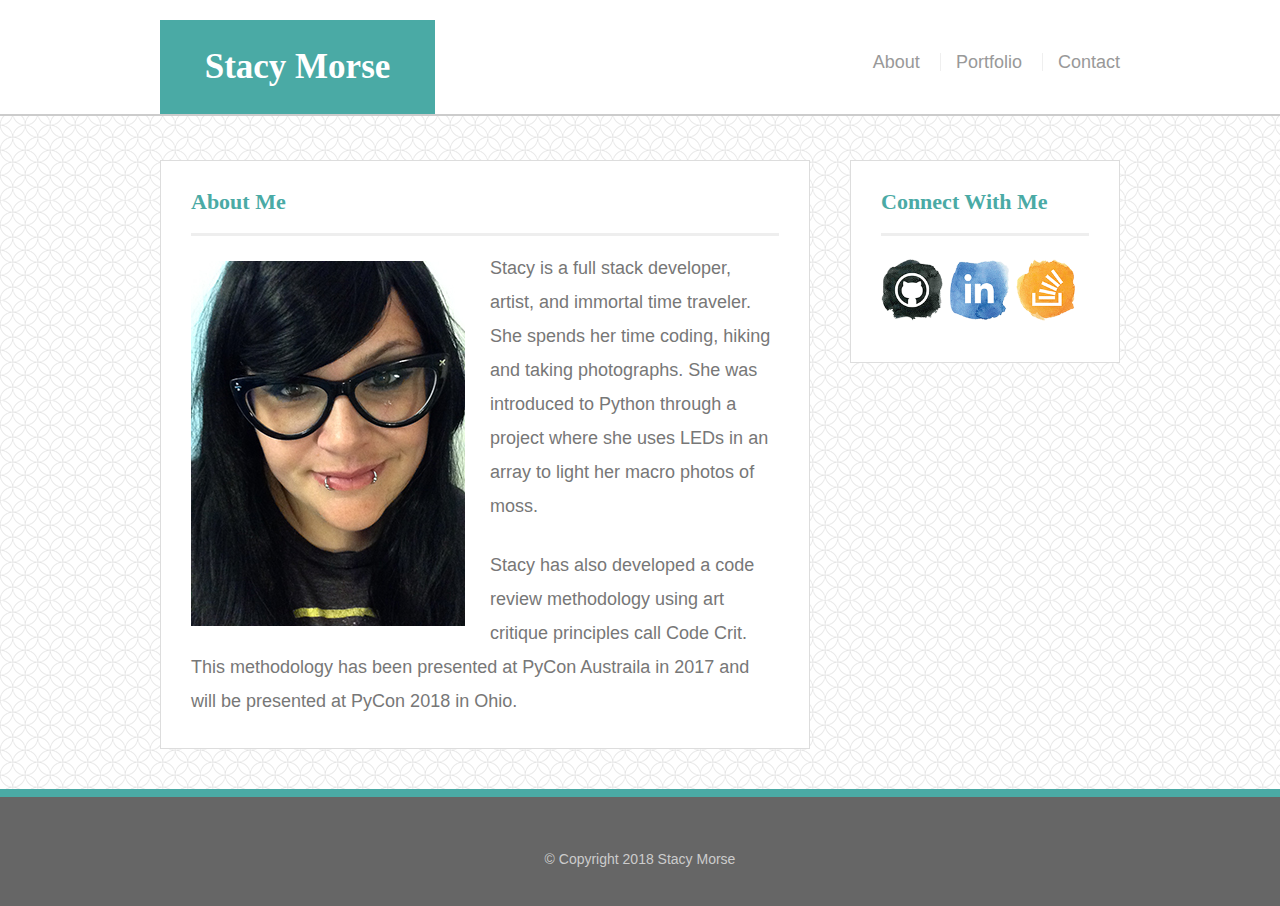
<file: index.html>
<!DOCTYPE html>
<html lang="en-us">
    <head>
        <meta charset="UTF-8">
        <title>Stacy Morse</title>
        <link rel="stylesheet" type="text/css" href="assets/css/reset.css">
        <link rel="stylesheet" type="text/css" href="assets/css/style.css">
    </head>
    <body>

        <header id="top-head">
            <div class="container">
                <h1 class="name-class" id="name">Stacy Morse</h1>
            <nav>
                <a href="index.html">About</a>
                <a href="portfolio.html">Portfolio</a>
                <a href="contact.html">Contact</a>
            </nav>
            </div>
        </header>

        <div id="main-container" class="container">
            <section class="main-section">
                <h2>
                    About Me
                </h2>

                <img class="image" id="my-image" src="assets/images/me.jpg" alt="Stacy Morse">

                <p>
                    Stacy is a full stack developer, artist, and immortal time traveler.
                    She spends her time coding, hiking and taking photographs. She was introduced
                    to Python through a project where she uses LEDs in an array to light her
                    macro photos of moss.
                </p>
                <p>
                    Stacy has also developed a code review methodology using art critique principles
                    call Code Crit. This methodology has been presented at PyCon Austraila in 2017 and will be
                    presented at PyCon 2018 in Ohio.
                </p>
            </section>

            <section class="side-section">
                <div id="connect">
                    <h2>Connect With Me</h2>

                    <a href="https://github.com/geekgirlbeta" target="_blank"><img src="assets/images/githubicon.png" alt="GitHub Link" class="social-media"></a>
                    <a href="https://www.linkedin.com/in/stacy-morse-8aa86599/" target="_blank"><img src="assets/images/linkedinicon.png" alt="Stacy's Linkedin" class="social-media"></a>
                    <a href="https://stackoverflow.com/users/7307770/stacym" target="_blank"><img src="assets/images/stackoverflowicon.png" alt="Stack Overflow" class="social-media"></a>
                </div>
            </section>
        </div>

        <footer class="footer">
            <div class="footer-container">
                &copy; Copyright 2018 Stacy Morse 
            </div>
        </footer>

    </body>
</html>
</file>
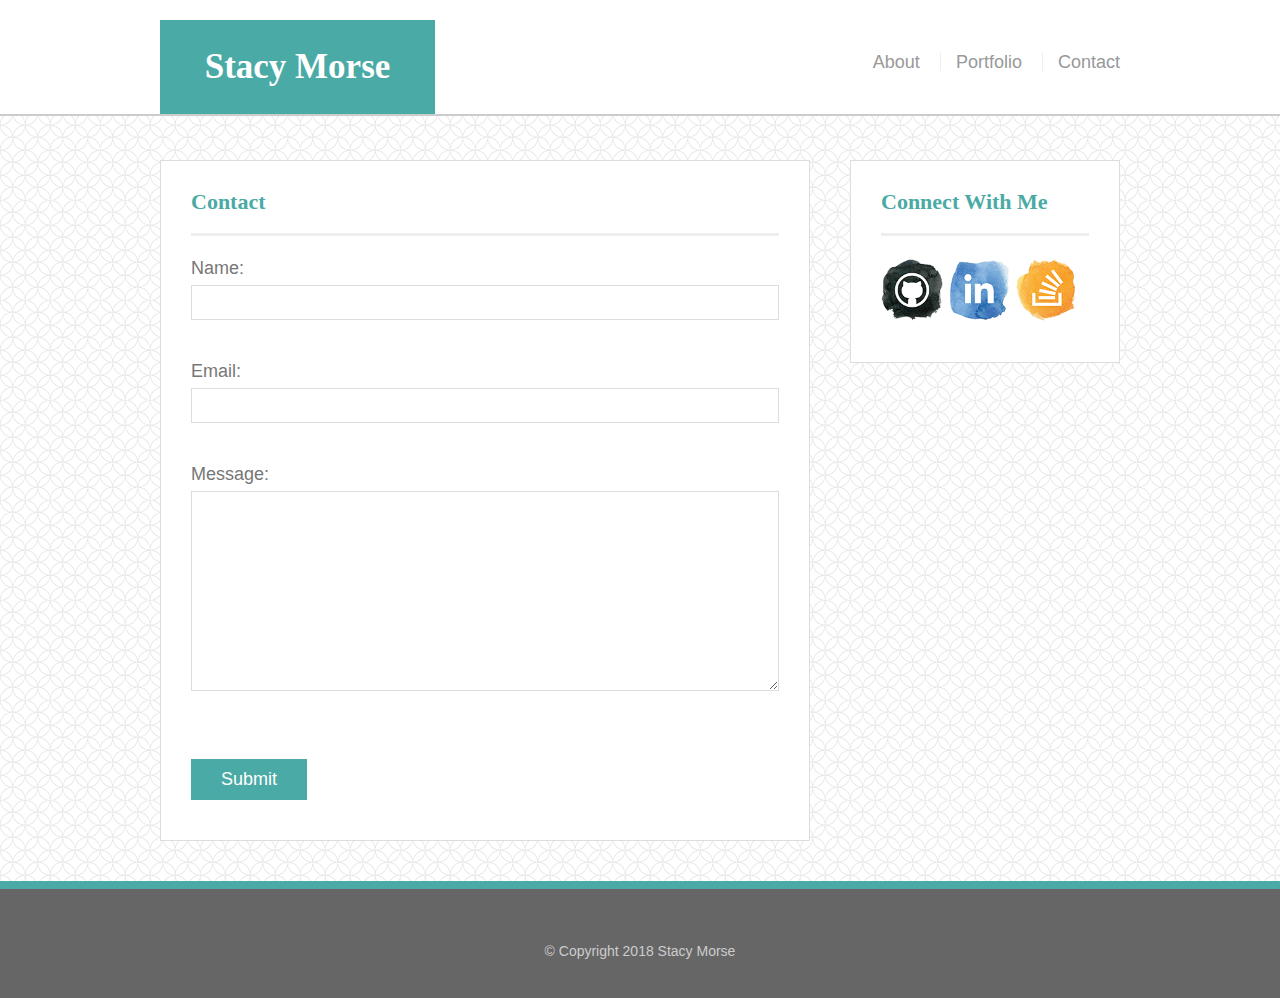
<file: contact.html>
<!DOCTYPE html>
<html lang="en-us">
    <head>
        <meta charset="UTF-8">
        <title>Stacy Morse</title>
        <link rel="stylesheet" type="text/css" href="assets/css/reset.css">
        <link rel="stylesheet" type="text/css" href="assets/css/style.css">
    </head>
    <body>

        <header id="top-head">
            <div class="container">
                <h1 class="name-class" id="name">Stacy Morse</h1>
            <nav>
                <a href="index.html">About</a>
                <a href="portfolio.html">Portfolio</a>
                <a href="contact.html">Contact</a>
            </nav>
            </div>
        </header>

        <div id="main-container" class="container">
            <section class="main-section">
                <h2>Contact</h2>
                <form id="contact-form">
                    Name:<br>
                    <input type="text" name="name"><br>
                    Email:<br>
                    <input type="email" name="email"><br>
                    Message:<br>
                    <textarea name="message" rows="10" cols="30"></textarea><br><br>
                    <input type="submit" value="Submit">
                </form>
            </section>

            <section class="side-section">
                <div id="connect">
                    <h2>Connect With Me</h2>

                    <a href="https://github.com/geekgirlbeta" target="_blank"><img src="assets/images/githubicon.png" alt="GitHub Link" class="social-media"></a>
                    <a href="https://www.linkedin.com/in/stacy-morse-8aa86599/" target="_blank"><img src="assets/images/linkedinicon.png" alt="Stacy's Linkedin" class="social-media"></a>
                    <a href="https://stackoverflow.com/users/7307770/stacym" target="_blank"><img src="assets/images/stackoverflowicon.png" alt="Stack Overflow" class="social-media"></a>
                </div>
            </section>
        </div>

        <footer>
                <div class="footer-container">
                    &copy; Copyright 2018 Stacy Morse 
                </div>
            </footer>
    </body>
</html>
</file>
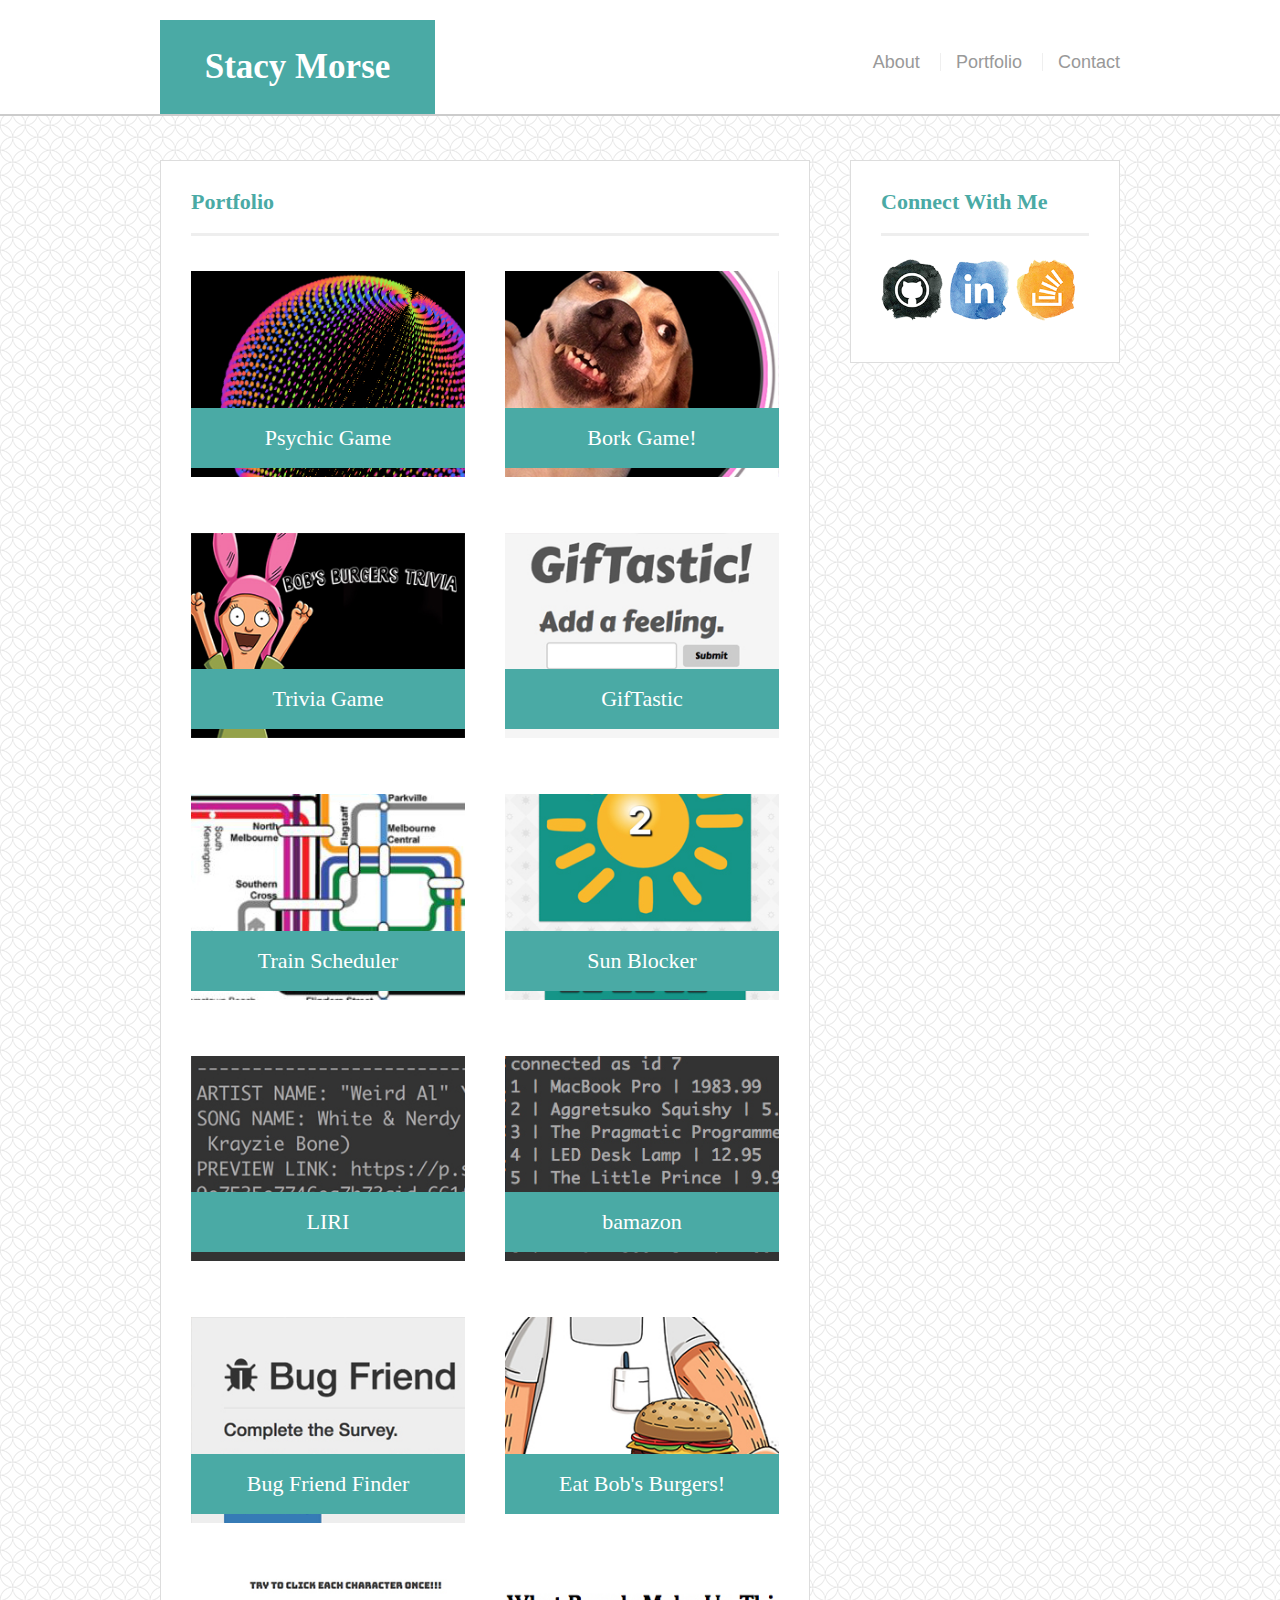
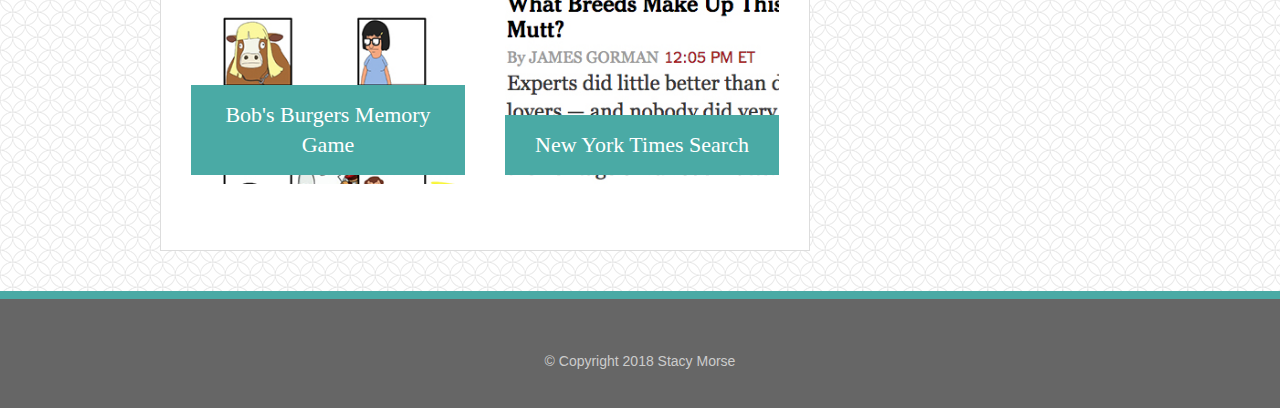
<file: portfolio.html>
<!DOCTYPE html>
<html lang="en-us">
    <head>
        <meta charset="UTF-8">
        <title>Stacy Morse</title>
        <link rel="stylesheet" type="text/css" href="assets/css/reset.css">
        <link rel="stylesheet" type="text/css" href="assets/css/style.css">
    </head>
    <body>

        <header id="top-head">
            <div class="container">
                <h1 class="name-class" id="name">Stacy Morse</h1>
            <nav>
                <a href="index.html">About</a>
                <a href="portfolio.html">Portfolio</a>
                <a href="contact.html">Contact</a>
            </nav>
            </div>
        </header>

        <div id="main-container" class="container">
            <section class="main-section">
                    <h2>
                        Portfolio
                    </h2>
		
                    <div class="project">
                        <a href="https://geekgirlbeta.github.io/Psychic-Game/" target="_blank">
                            <img src="assets/images/portfolio1.jpg" alt="python">
            
                        <h3 id="psygame">
                        Psychic Game</h3>
                        </a>
                        
                    </div>
            
                    <div class="project">
                        <a href="https://geekgirlbeta.github.io/week-4-game/" target="_blank">
                        <img src="assets/images/portfolio2.jpg" alt="led">
            
                        <h3>Bork Game!</h3>
                        </a>
                    </div>

                    <div class="project">
                        <a href="https://geekgirlbeta.github.io/TriviaGame/" target="_blank">
                        <img src="assets/images/portfolio3.jpg" alt="javascript">
            
                        <h3>Trivia Game</h3>
                        </a>
                    </div>

                    <div class="project">
                        <a href="https://geekgirlbeta.github.io/GifTastic/" target="_blank">
                        <img src="assets/images/portfolio4.jpg" alt="apps">
            
                        <h3>GifTastic</h3>
                        </a>
                    </div>

                    <div class="project">
                        <a href="https://geekgirlbeta.github.io/trainschedule/" target="_blank">
                        <img src="assets/images/portfolio5.jpg" alt="webdesign">
                        
                        <h3>Train Scheduler</h3>
                        </a>
                    </div>

                    <div class="project">
                        <a href="https://mister-pink.github.io/sunblocker/" target="_blank">
                        <img src="assets/images/portfolio6.jpg" alt="sunblocker">
                        
                        <h3>Sun Blocker</h3>
                        </a>
                    </div>

                    <div class="project">
                        <a href="https://github.com/geekgirlbeta/liri-node-app" target="_blank">
                        <img src="assets/images/portfolio7.jpg" alt="liri">
                        
                        <h3>LIRI</h3>
                        </a>
                    </div>
                    <div class="project">
                        <a href="https://github.com/geekgirlbeta/bamazon" target="_blank">
                        <img src="assets/images/portfolio8.jpg" alt="bamazon">
                        
                        <h3>bamazon</h3>
                        </a>
                    </div>
                    <div class="project">
                        <a href="https://intense-basin-61964.herokuapp.com/" target="_blank">
                        <img src="assets/images/portfolio9.jpg" alt="bugfriendfinder">
                        
                        <h3>Bug Friend Finder</h3>
                        </a>
                    </div>
                    <div class="project">
                        <a href="https://gentle-hollows-43917.herokuapp.com/burgers" target="_blank">
                        <img src="assets/images/portfolio10.jpg" alt="Burger Boss">
                        
                        <h3>Eat Bob's Burgers!</h3>
                        </a>
                    </div>
                    <div class="project">
                        <a href="https://rocky-wildwood-52006.herokuapp.com/" target="_blank">
                        <img src="assets/images/portfolio11.jpg" alt="Burger Boss">
                        
                        <h3>Bob's Burgers Memory Game</h3>
                        </a>
                    </div>
                    <div class="project">
                        <a href="https://mighty-stream-43812.herokuapp.com/" target="_blank">
                        <img src="assets/images/portfolio13.jpg" alt="NYT Search">
                        
                        <h3>New York Times Search</h3>
                        </a>
                    </div>


            </section>

            <section class="side-section">
                <div id="connect">
                    <h2>Connect With Me</h2>

                    <a href="https://github.com/geekgirlbeta" target="_blank"><img src="assets/images/githubicon.png" alt="GitHub Link" class="social-media"></a>
                    <a href="https://www.linkedin.com/in/stacy-morse-8aa86599/" target="_blank"><img src="assets/images/linkedinicon.png" alt="Stacy's Linkedin" class="social-media"></a>
                    <a href="https://stackoverflow.com/users/7307770/stacym" target="_blank"><img src="assets/images/stackoverflowicon.png" alt="Stack Overflow" class="social-media"></a>
                </div>
            </section>
        </div>

        <footer>
            <div class="footer-container">
                &copy; Copyright 2018 Stacy Morse 
            </div>
        </footer>

    </body>
</html>
</file>
<file: assets/css/style.css>
html, body {
    height: 100%;
}

body {
	color: #777777;
	display: flex;
	flex-direction: column;
	background-image: url("../images/spiration-light.png");
    border-color: #dddddd;
    background-color: #ffffff;
    font-size: 18px;
	line-height: 34px;
	font-family: 'Arial', 'Helvetica Neue', Helvetica, sans-serif;
}

* {
	box-sizing: border-box;
}

.container {
	width: 100%;
	max-width: 960px;
	margin: 0 auto;
	clear: both;
	flex: 1 0 auto;	
}

h2, h3, p {
	margin-bottom: 25px;
}

p:last-child {
	margin-bottom: 0;
}

h1, h2, h3 {
	font-family: 'Georgia', Times, Times New Roman, serif;
	font-weight: 700;
	color: #4aaaa5;
}

h1 a {
	font-size: 22px;
	font-family: 'Georgia', Times, Times New Roman, serif;
	color: #ffffff;
	text-decoration: none;
}

h1{
	font-size: 30px;
	line-height: 49px;
	padding-bottom: 20px;
}

h2, h3{
	font-size: 22px;
}


#top-head {
	background: #ffffff;
	margin: 0 0 30px;
	z-index: 99;
	color: #ffffff;
	overflow: auto;
	border-bottom: 2px solid #cccccc;
	position: fixed;
    width: 100%;
    padding-top: 20px;
}

#name {
	width: 275px;
	height: 94px;
	background: #4aaaa5;
	float: left;
	font-family: 'Georgia', Times, Times New Roman, serif;
	text-align: center;
	line-height: 94px;
	color: #ffffff;
	font-weight: 400px;
	font-size: 35px;
}

nav {
	float: right;
	margin-top: 25px;
}

nav a {
	color: #999999;
	text-decoration: none;
	margin-left: 15px;
	display: inline-block;
	border-left: 1px solid #efefef;
	padding-left: 15px;
	line-height: 18px;
}

nav a:first-child {
	border-left: 0 none;
}

#main-container {
    padding-top: 160px;
    width: 100%;
}

.main-section {
	background: #fff;
	padding: 30px;
	margin: 0 0 40px 0;
	width: 100%;
	max-width: 650px;
	float: left;
	border: 1px solid #ddd;
}

footer {
	background: #666666;
	color: #ffffff;
	padding: 30px 0;
	clear: both;
	border-top: 8px solid #4aaaa5;
	color: #cccccc;
	font-size: 14px;
    text-align: center;
	margin: 0;
}

.footer {
	flex-shrink: 0;
}

.footer-container {
	width: 100%;
	margin: 0 auto;
	bottom: 0;
	padding-top: 15px;
}

.side-section {
	padding: 30px;
	width: 100%;
	float: right;
	max-width: 270px;
	background: #ffffff;
	border: 1px solid #dddddd;
	margin-bottom: 20px;
}

h3, .side-section h2, .main-section h2 {
	border-bottom: 3px solid #eeeeee;
	padding-bottom: 20px;
	margin-bottom: 15px;
	line-height: 22px;
}

.social-media {
	width: 62px;
	height: 62px;
	margin-top: 8px;
	margin-right: 5px;
}

.social-media:last-child {
	margin-right: 0;
}

.project {
	width: 274px;
	overflow: auto;
	position: relative;
	float: left;
	margin: 20px 0 25px;
}

.project:nth-child(even) {
	margin-right: 40px;
}

.project h3 {
	border-bottom: 0;
	background: #4aaaa5;
	color: #fff;
	text-align: center;
	position: absolute;
	padding: 15px;
	width: 100%;
	bottom: 20px;
	line-height: 30px;
	margin-bottom: 0;
	font-weight: 250;
}

.project img {
	width: 100%;
	border: 0 none;
}

#my-image {
	width: 274px;
	height: auto;
	margin-top: 10px;
	margin-right: 25px;
	float: left;
}


#contact-form  {
	margin-bottom: 20px;
}

#contact-form  {
	margin-bottom: 10px;
} 

label,
input[type=text],
input[type=email],
textarea {
	display: block;
	width: 100%;
}
input[type=text],
input[type=email],
textarea {
	height: 35px;
	border: 1px solid #ddd;
	padding: 0 10px;
	font-size: 14px;
}
textarea {
	height: 200px;
}
input[type=submit] {
	background: #4aaaa5;
	border: 0 none;
	color: #fff;
	font-size: 18px;
	padding: 10px 30px;
	cursor: pointer;
}
</file>
